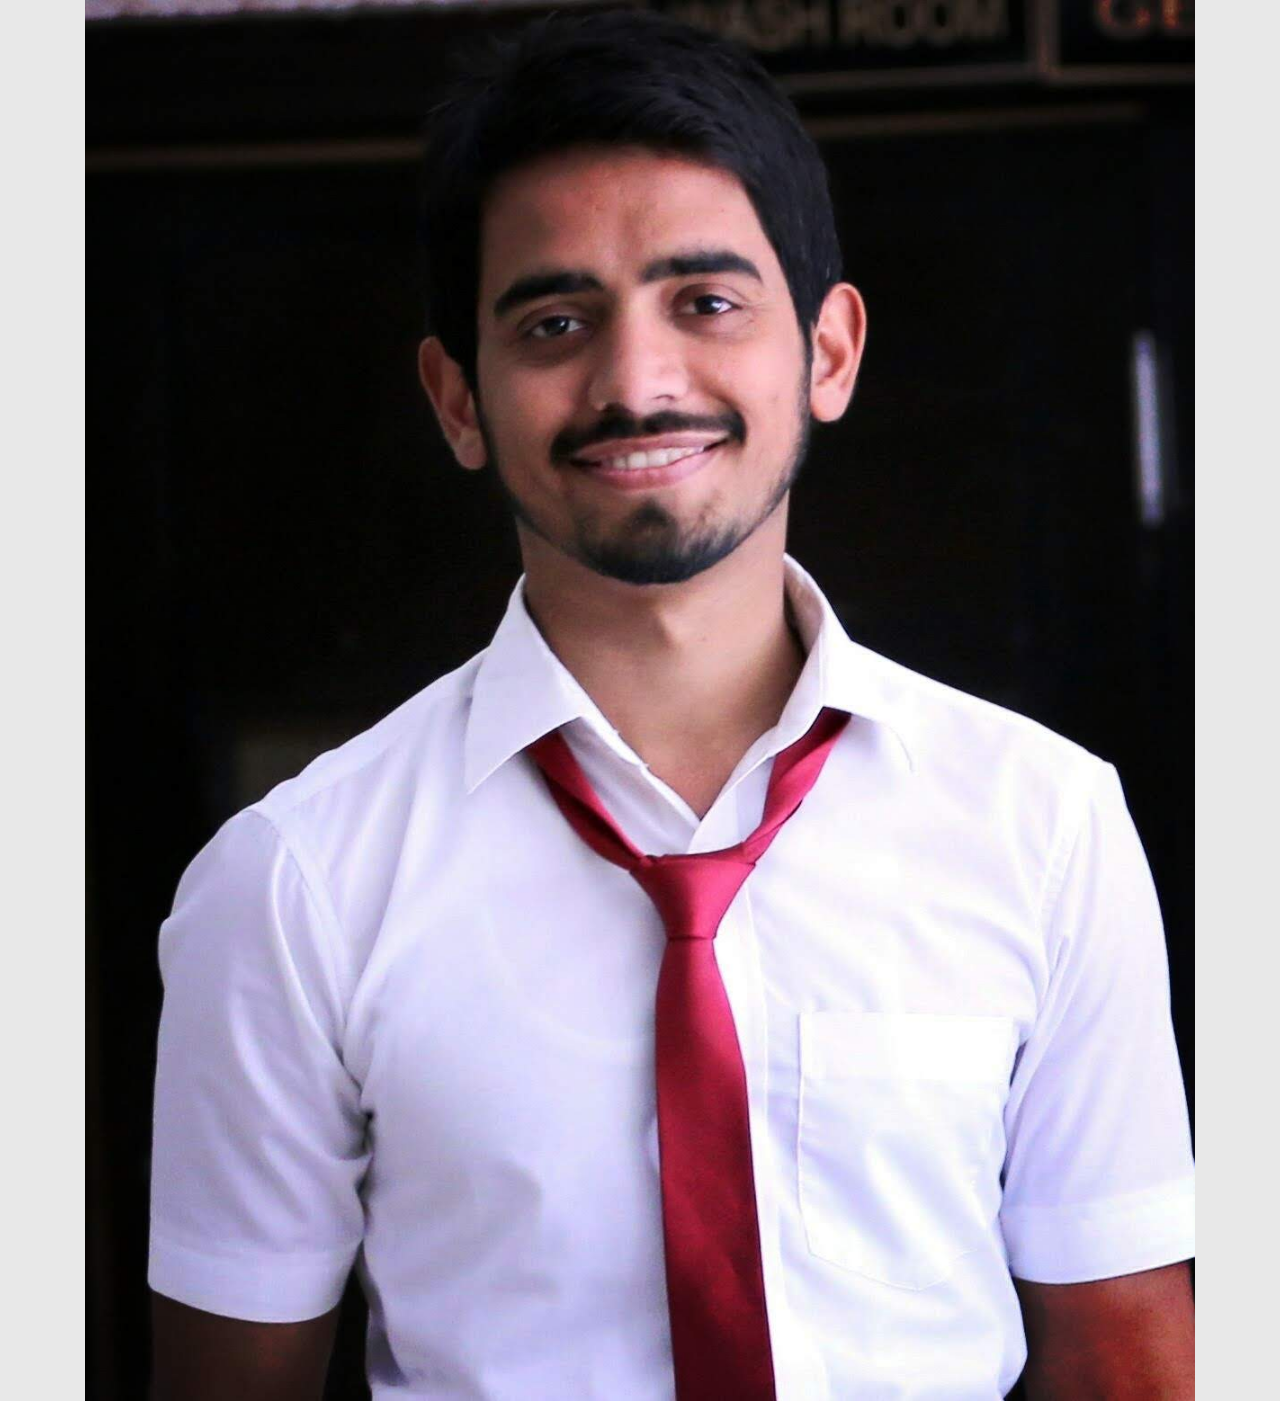
<file: public/playground.html>
<!doctype html>
<html lang="en">

<head>
    <!-- Required meta tags -->
    <meta charset="utf-8">
    <meta name="viewport" content="width=device-width, initial-scale=1, shrink-to-fit=no">

    <!-- Bootstrap CSS -->
    <link rel="stylesheet" href="https://maxcdn.bootstrapcdn.com/bootstrap/4.0.0/css/bootstrap.min.css"
        integrity="sha384-Gn5384xqQ1aoWXA+058RXPxPg6fy4IWvTNh0E263XmFcJlSAwiGgFAW/dAiS6JXm" crossorigin="anonymous">
    <link rel="stylesheet" href="css/style.css">

    <title>Nouman Nawaz</title>
</head>

<body>

    <div class="container about">
       
                <img src="images/profilepic.jpg" class="img-fluid img-rounded" alt="Responsive Image" />
    </div>




    <!-- Optional JavaScript -->
    <!-- jQuery first, then Popper.js, then Bootstrap JS -->
    <script src="https://code.jquery.com/jquery-3.2.1.slim.min.js"
        integrity="sha384-KJ3o2DKtIkvYIK3UENzmM7KCkRr/rE9/Qpg6aAZGJwFDMVNA/GpGFF93hXpG5KkN"
        crossorigin="anonymous"></script>
    <script src="https://cdnjs.cloudflare.com/ajax/libs/popper.js/1.12.9/umd/popper.min.js"
        integrity="sha384-ApNbgh9B+Y1QKtv3Rn7W3mgPxhU9K/ScQsAP7hUibX39j7fakFPskvXusvfa0b4Q"
        crossorigin="anonymous"></script>
    <script src="https://maxcdn.bootstrapcdn.com/bootstrap/4.0.0/js/bootstrap.min.js"
        integrity="sha384-JZR6Spejh4U02d8jOt6vLEHfe/JQGiRRSQQxSfFWpi1MquVdAyjUar5+76PVCmYl"
        crossorigin="anonymous"></script>
</body>

</html>
</file>
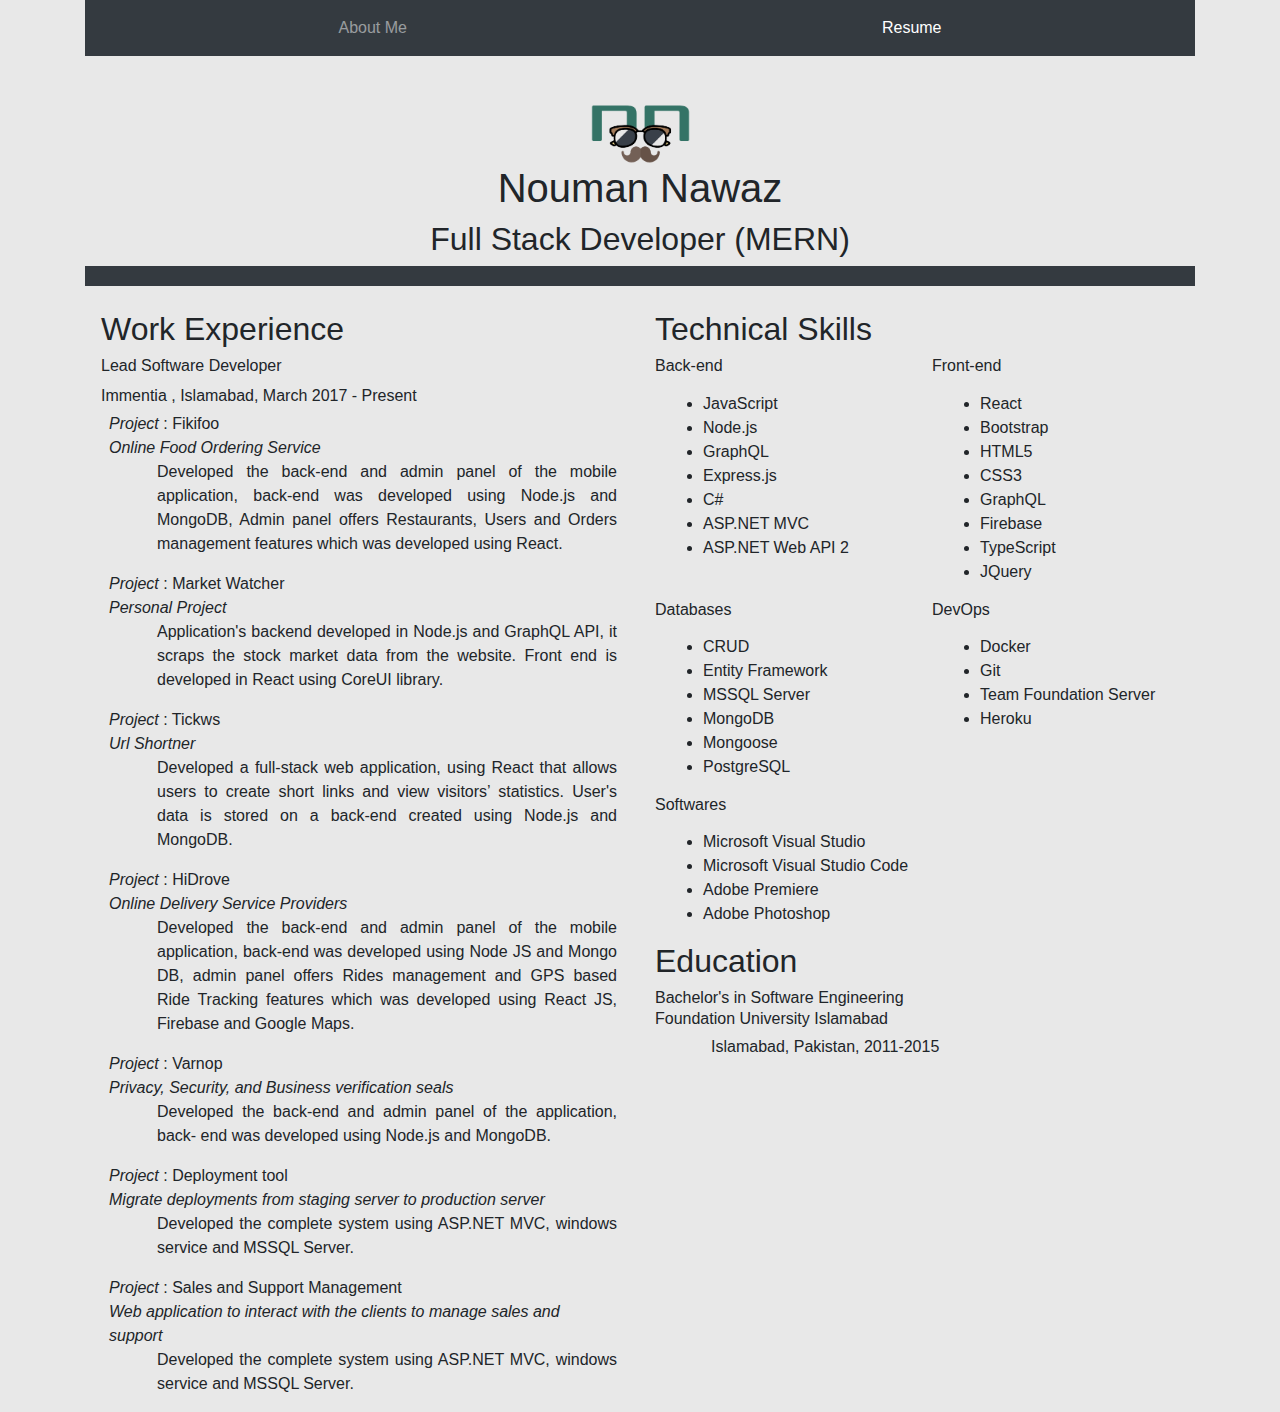
<file: public/resume.html>
<!doctype html>
<html lang="en">

<head>
    <!-- Required meta tags -->
    <meta charset="utf-8">
    <meta name="viewport" content="width=device-width, initial-scale=1, shrink-to-fit=no">
    <link rel="icon" href="images/logo.png" type="image/gif" sizes="16x16">

    <!-- Bootstrap CSS -->
    <link rel="stylesheet" href="https://maxcdn.bootstrapcdn.com/bootstrap/4.0.0/css/bootstrap.min.css"
        integrity="sha384-Gn5384xqQ1aoWXA+058RXPxPg6fy4IWvTNh0E263XmFcJlSAwiGgFAW/dAiS6JXm" crossorigin="anonymous">
    <link rel="stylesheet" href="css/style.css">

    <title>Nouman Nawaz</title>
</head>

<body>

    <div class="container about">

        <!-- Reuable header, copy and paste to other files, change the select list item -->
        <header class="mb-4">
            <nav class="navbar navbar-expand-lg navbar-dark bg-dark">
                <button class="navbar-toggler" type="button" data-toggle="collapse" data-target="#navbarNav"
                    aria-controls="navbarNav" aria-expanded="false" aria-label="Toggle navigation">
                    <span class="navbar-toggler-icon"></span>
                </button>
                <div class="collapse navbar-collapse" id="navbarNav">
                    <ul class="navbar-nav  nav-fill w-100">
                        <li class="nav-item ">
                            <a class="nav-link" href="index.html">About Me</a>
                        </li>
                        <li class="nav-item active">
                            <a class="nav-link disabled" href="resume.html">Resume</a>
                        </li>
                    </ul>
                </div>
            </nav>
            <div class="title border-bottom border-dark border-thick mt-5 text-center">
                <img class="logo" src="images/logo.png" />

                <h1>Nouman Nawaz</h1>
                <span>


                </span>
                <h2> Full Stack Developer (MERN)</h2>
            </div>
        </header>
        <!-- Reuable header end -->

        <section class="ml-3 mr-3">
            <section class="row">
                <div class="col-sm-6">
                    <h2>Work Experience</h2>
                    <div>
                        <h6>Lead Software Developer</h6>
                        <p class="mb-0">Immentia , Islamabad, March 2017 - Present</p>
                        <div class="ml-2 mr-2 mt-1 mb-1">
                            <p class="mb-0 "><i>Project </i>: Fikifoo</p>
                            <p class="mb-0 "><i>Online Food Ordering Service</i></p>
                            <p class="ml-5 text-justify">
                                Developed the back-end and admin panel of the mobile application, back-end was developed
                                using Node.js and MongoDB, Admin panel offers
                                Restaurants, Users and Orders management features which was
                                developed using React.
                            </p>
                        </div>
                        <div class="ml-2 mr-2 mt-0">
                            <p class="mb-0 "><i>Project </i>: Market Watcher</p>
                            <p class="mb-0 "><i>Personal Project</i></p>
                            <p class="ml-5 text-justify">
                                Application's backend developed in Node.js and GraphQL API, it scraps the stock market
                                data from the website. Front end is developed in React using CoreUI library.
                            </p>
                        </div>
                        <div class="ml-2 mr-2 mt-0">
                            <p class="mb-0 "><i>Project </i>: Tickws</p>
                            <p class="mb-0 "><i>Url Shortner</i></p>
                            <p class="ml-5 text-justify">
                                Developed a full-stack web application, using React that allows users to
                                create short links and view visitors’ statistics. User's data is stored on a
                                back-end created using Node.js and MongoDB.
                            </p>
                        </div>
                        <div class="ml-2 mr-2 mt-0">
                            <p class="mb-0 "><i>Project </i>: HiDrove</p>
                            <p class="mb-0 "><i>Online Delivery Service Providers</i></p>
                            <p class="ml-5 text-justify">
                                Developed the back-end and admin panel of the mobile application, back-end was developed
                                using Node JS and Mongo DB, admin panel offers
                                Rides management and GPS based Ride Tracking features which was
                                developed using React JS, Firebase and Google Maps.

                            </p>
                        </div>
                        <div class="ml-2 mr-2 mt-0">
                            <p class="mb-0 "><i>Project </i>: Varnop</p>
                            <p class="mb-0 "><i>Privacy, Security, and Business verification seals</i></p>
                            <p class="ml-5 text-justify">
                                Developed the back-end and admin panel of the application, back-
                                end was developed using Node.js and MongoDB.
                            </p>
                        </div>
                        <div class="ml-2 mr-2 mt-0">
                            <p class="mb-0 "><i>Project </i>: Deployment tool</p>
                            <p class="mb-0 "><i>Migrate deployments from staging server to production server</i></p>
                            <p class="ml-5 text-justify">
                                Developed the complete system using ASP.NET MVC, windows service and MSSQL Server.
                            </p>
                        </div>
                        <div class="ml-2 mr-2 mt-0">
                            <p class="mb-0 "><i>Project </i>: Sales and Support Management</p>
                            <p class="mb-0 "><i>Web application to interact with the clients to manage sales and
                                    support</i></p>
                            <p class="ml-5 text-justify">
                                Developed the complete system using ASP.NET MVC, windows service and MSSQL Server.
                            </p>
                        </div>

                    </div>
                </div>
                <div class="col-sm-6">
                    <h2>Technical Skills</h2>
                    <div>
                        <div class="row">
                            <div class="col-md-6">
                                <h6 class="mb-0">Back-end</h6>
                                <div class="ml-2 mr-2 mt-1 mb-1">
                                    <p class="ml-5 text-justify">
                                    <ul>
                                        <li>JavaScript</li>
                                        <li>Node.js</li>
                                        <li>GraphQL</li>
                                        <li>Express.js</li>
                                        <li>C#</li>
                                        <li>ASP.NET MVC</li>
                                        <li>ASP.NET Web API 2</li>
                                    </ul>

                                    </p>
                                </div>
                            </div>
                            <div class="col-md-6">
                                <h6 class="mb-0">Front-end</h6>
                                <div class="ml-2 mr-2 mt-1 mb-1">
                                    <p class="ml-5 text-justify">
                                    <ul>
                                        <li>React</li>
                                        <li>Bootstrap</li>
                                        <li>HTML5</li>
                                        <li>CSS3</li>
                                        <li>GraphQL</li>
                                        <li>Firebase</li>
                                        <li>TypeScript</li>
                                        <li>JQuery</li>
                                    </ul>
                                    </p>
                                </div>

                            </div>

                        </div>

                        <div class="row">
                            <div class="col-md-6">
                                <h6 class="mb-0">Databases</h6>
                                <div class="ml-2 mr-2 mt-1 mb-1">
                                    <p class="ml-5 text-justify">
                                    <ul>
                                        <li>CRUD</li>
                                        <li>Entity Framework</li>
                                        <li>MSSQL Server</li>
                                        <li>MongoDB</li>
                                        <li>Mongoose</li>
                                        <li>PostgreSQL</li>
                                    </ul>

                                    </p>
                                </div>
                            </div>
                            <div class="col-md-6">
                                <h6 class="mb-0">DevOps</h6>
                                <div class="ml-2 mr-2 mt-1 mb-1">
                                    <p class="ml-5 text-justify">
                                    <ul>
                                        <li>Docker</li>
                                        <li>Git</li>
                                        <li>Team Foundation Server</li>
                                        <li>Heroku</li>
                                    </ul>

                                    </p>
                                </div>
                            </div>
                        </div>

                        <h6 class="mb-0">Softwares</h6>
                        <div class="ml-2 mr-2 mt-1 mb-1">
                            <p class="ml-5 text-justify">
                            <ul>
                                <li>Microsoft Visual Studio</li>
                                <li>Microsoft Visual Studio Code</li>
                                <li>Adobe Premiere</li>
                                <li>Adobe Photoshop</li>
                            </ul>
                            </p>
                        </div>
                    </div>

                    <h2>Education</h2>
                    <div>
                        <h6 class="mb-0">Bachelor's in Software Engineering</h6>
                        <p class="mb-0">Foundation University Islamabad</p>
                        <div class="ml-2 mr-2 mt-1 mb-1">
                            <p class="ml-5 text-justify">Islamabad, Pakistan, 2011-2015</p>
                        </div>
                    </div>

                </div>
            </section>
        </section>

    </div>




    <!-- Optional JavaScript -->
    <!-- jQuery first, then Popper.js, then Bootstrap JS -->
    <script src="https://code.jquery.com/jquery-3.2.1.slim.min.js"
        integrity="sha384-KJ3o2DKtIkvYIK3UENzmM7KCkRr/rE9/Qpg6aAZGJwFDMVNA/GpGFF93hXpG5KkN"
        crossorigin="anonymous"></script>
    <script src="https://cdnjs.cloudflare.com/ajax/libs/popper.js/1.12.9/umd/popper.min.js"
        integrity="sha384-ApNbgh9B+Y1QKtv3Rn7W3mgPxhU9K/ScQsAP7hUibX39j7fakFPskvXusvfa0b4Q"
        crossorigin="anonymous"></script>
    <script src="https://maxcdn.bootstrapcdn.com/bootstrap/4.0.0/js/bootstrap.min.js"
        integrity="sha384-JZR6Spejh4U02d8jOt6vLEHfe/JQGiRRSQQxSfFWpi1MquVdAyjUar5+76PVCmYl"
        crossorigin="anonymous"></script>
</body>

</html>
</file>
<file: public/css/style.css>
body{
    background-color: rgba(232,232,232,1);
}


.border-thick{
    border-width:20px !important;

}

.about .bio img{
     width: 400px; 
     max-height: 300px;
     filter: grayscale(85%);
    /* width: auto; 
    height: auto; */ 
   
}

.logo{
    width: 10%;
}
</file>
